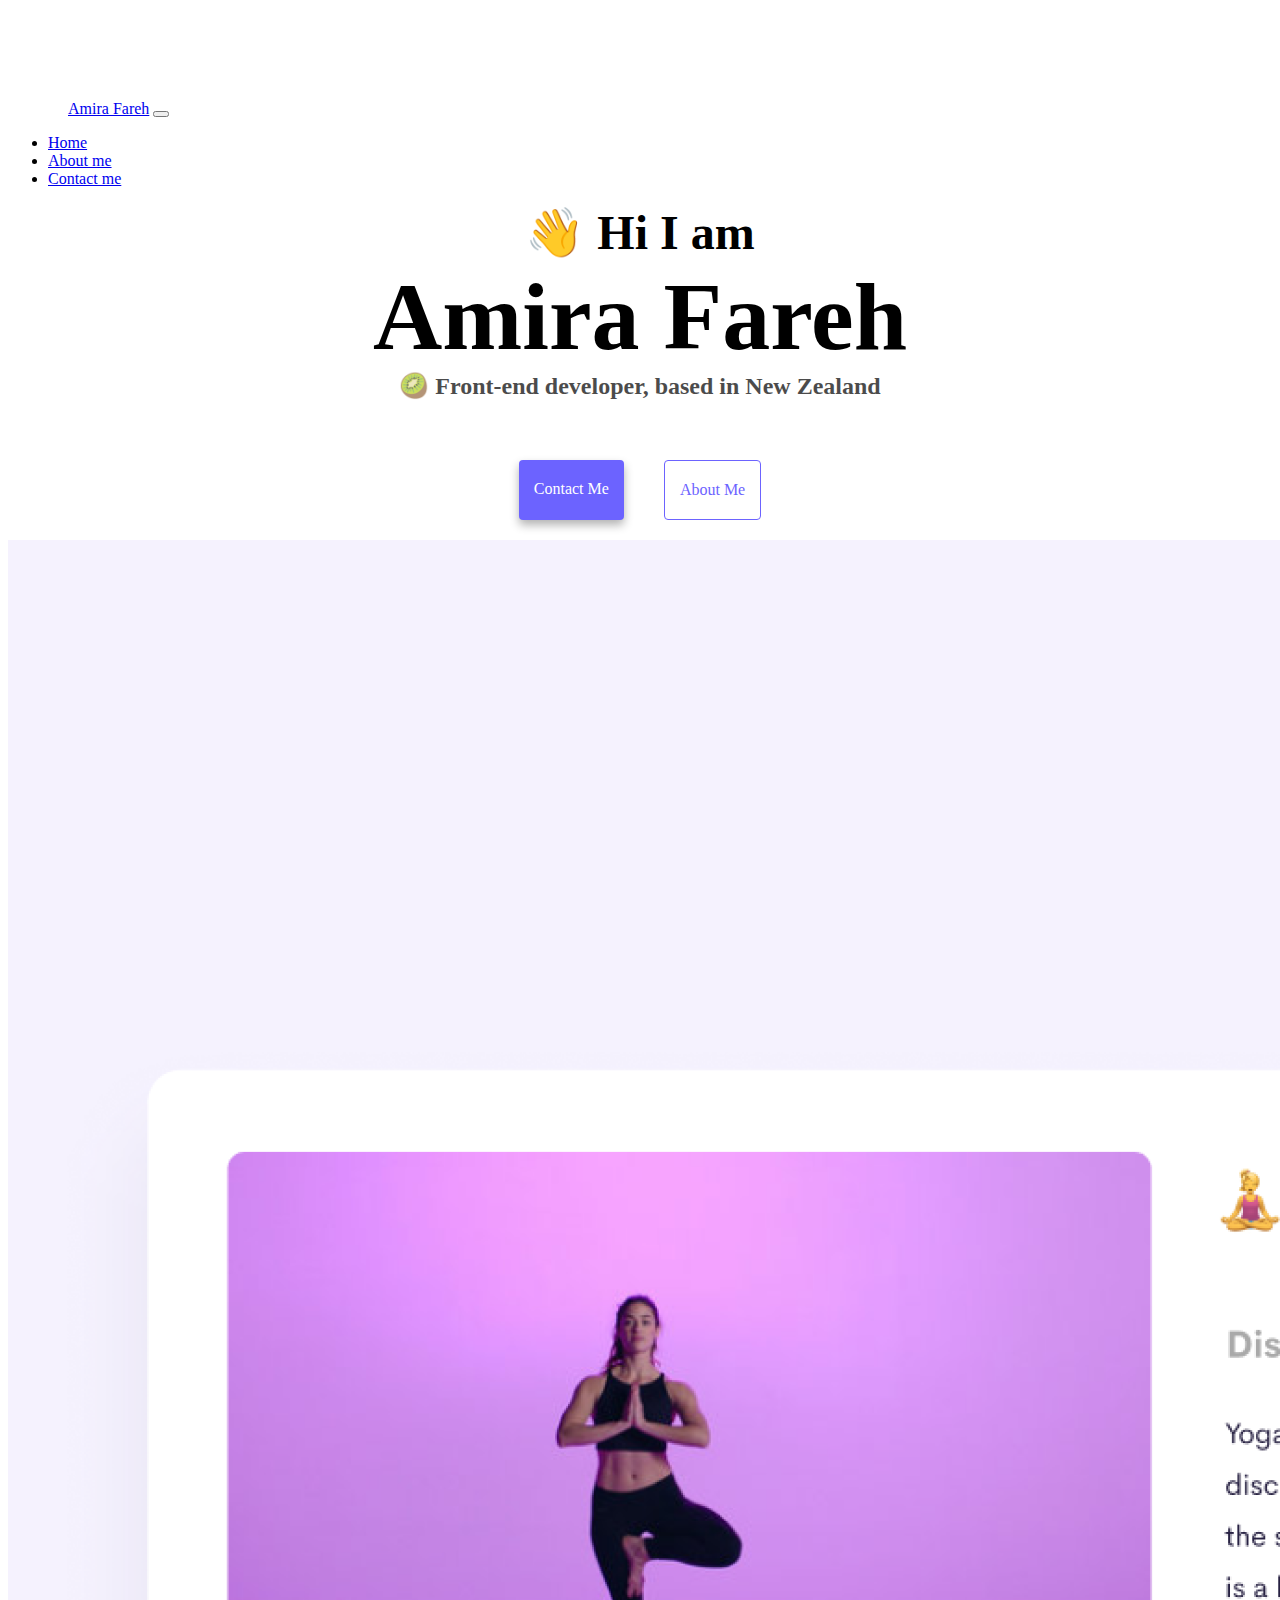
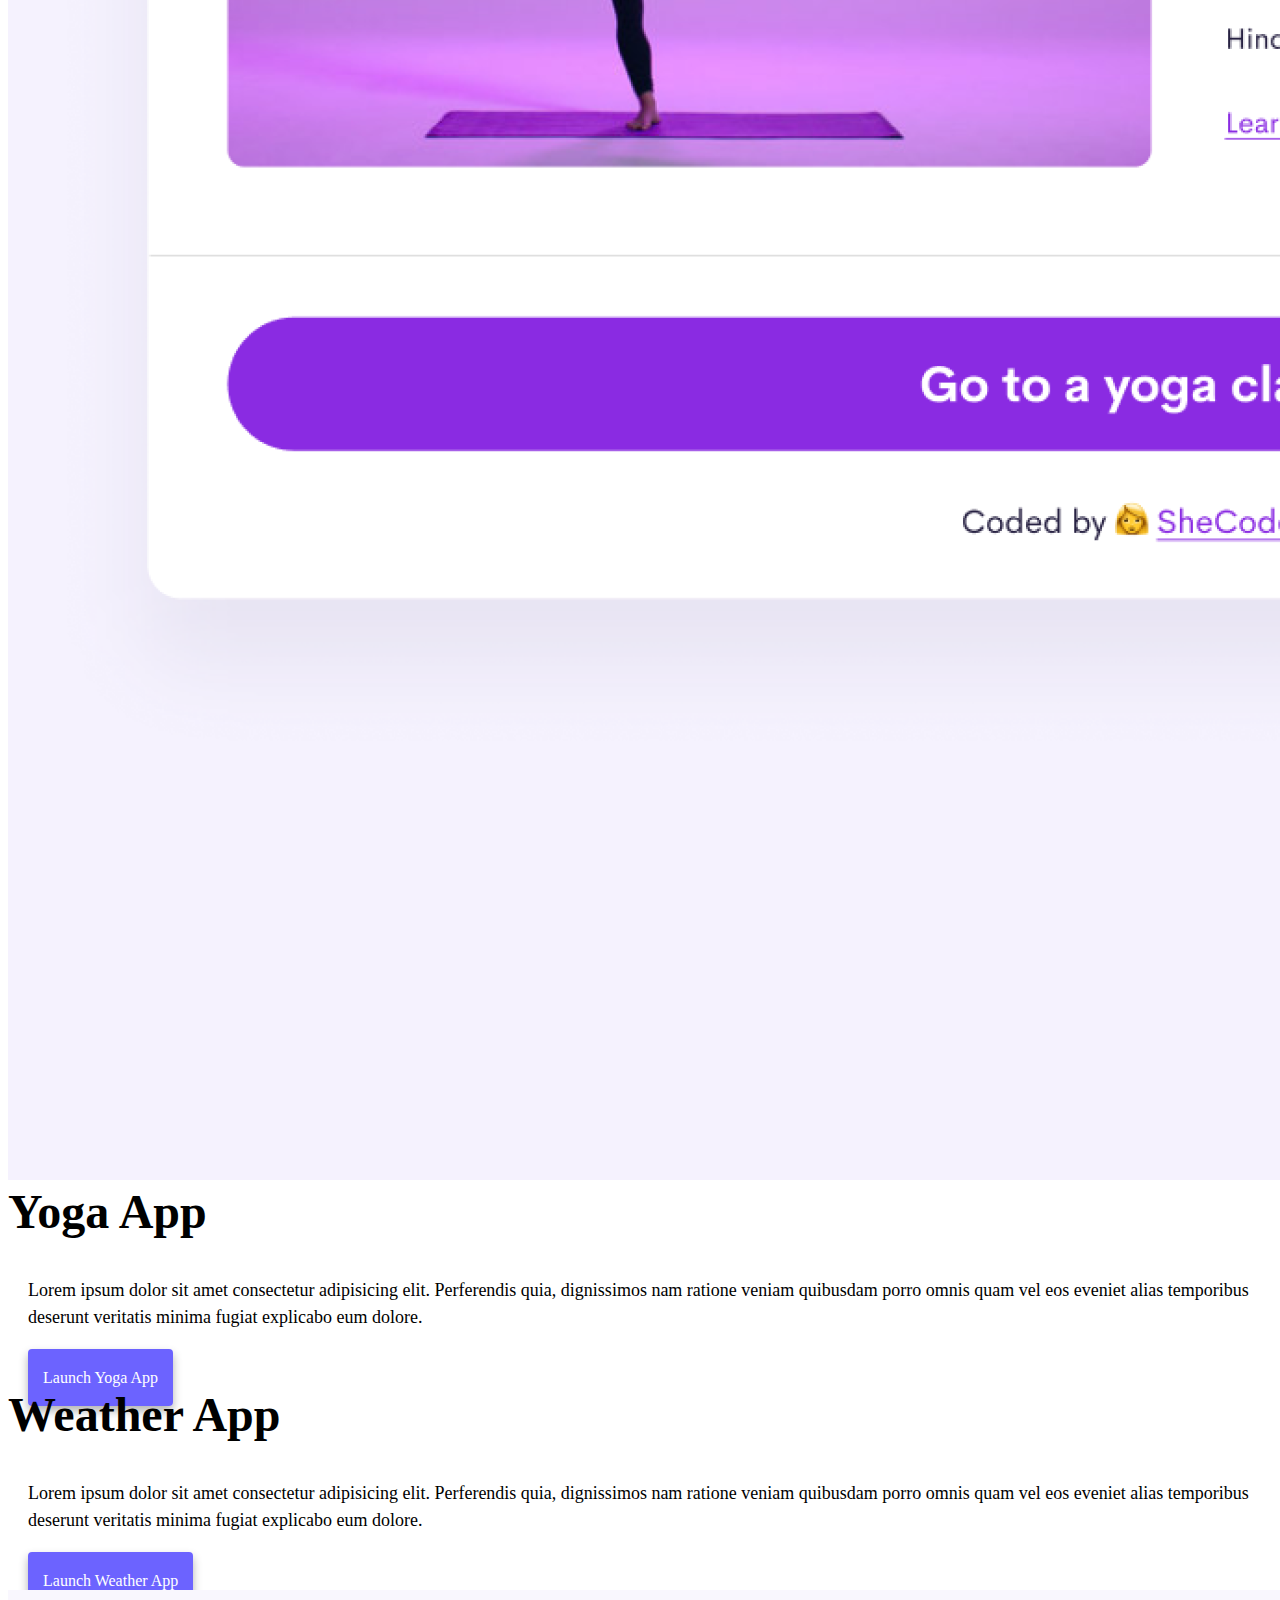
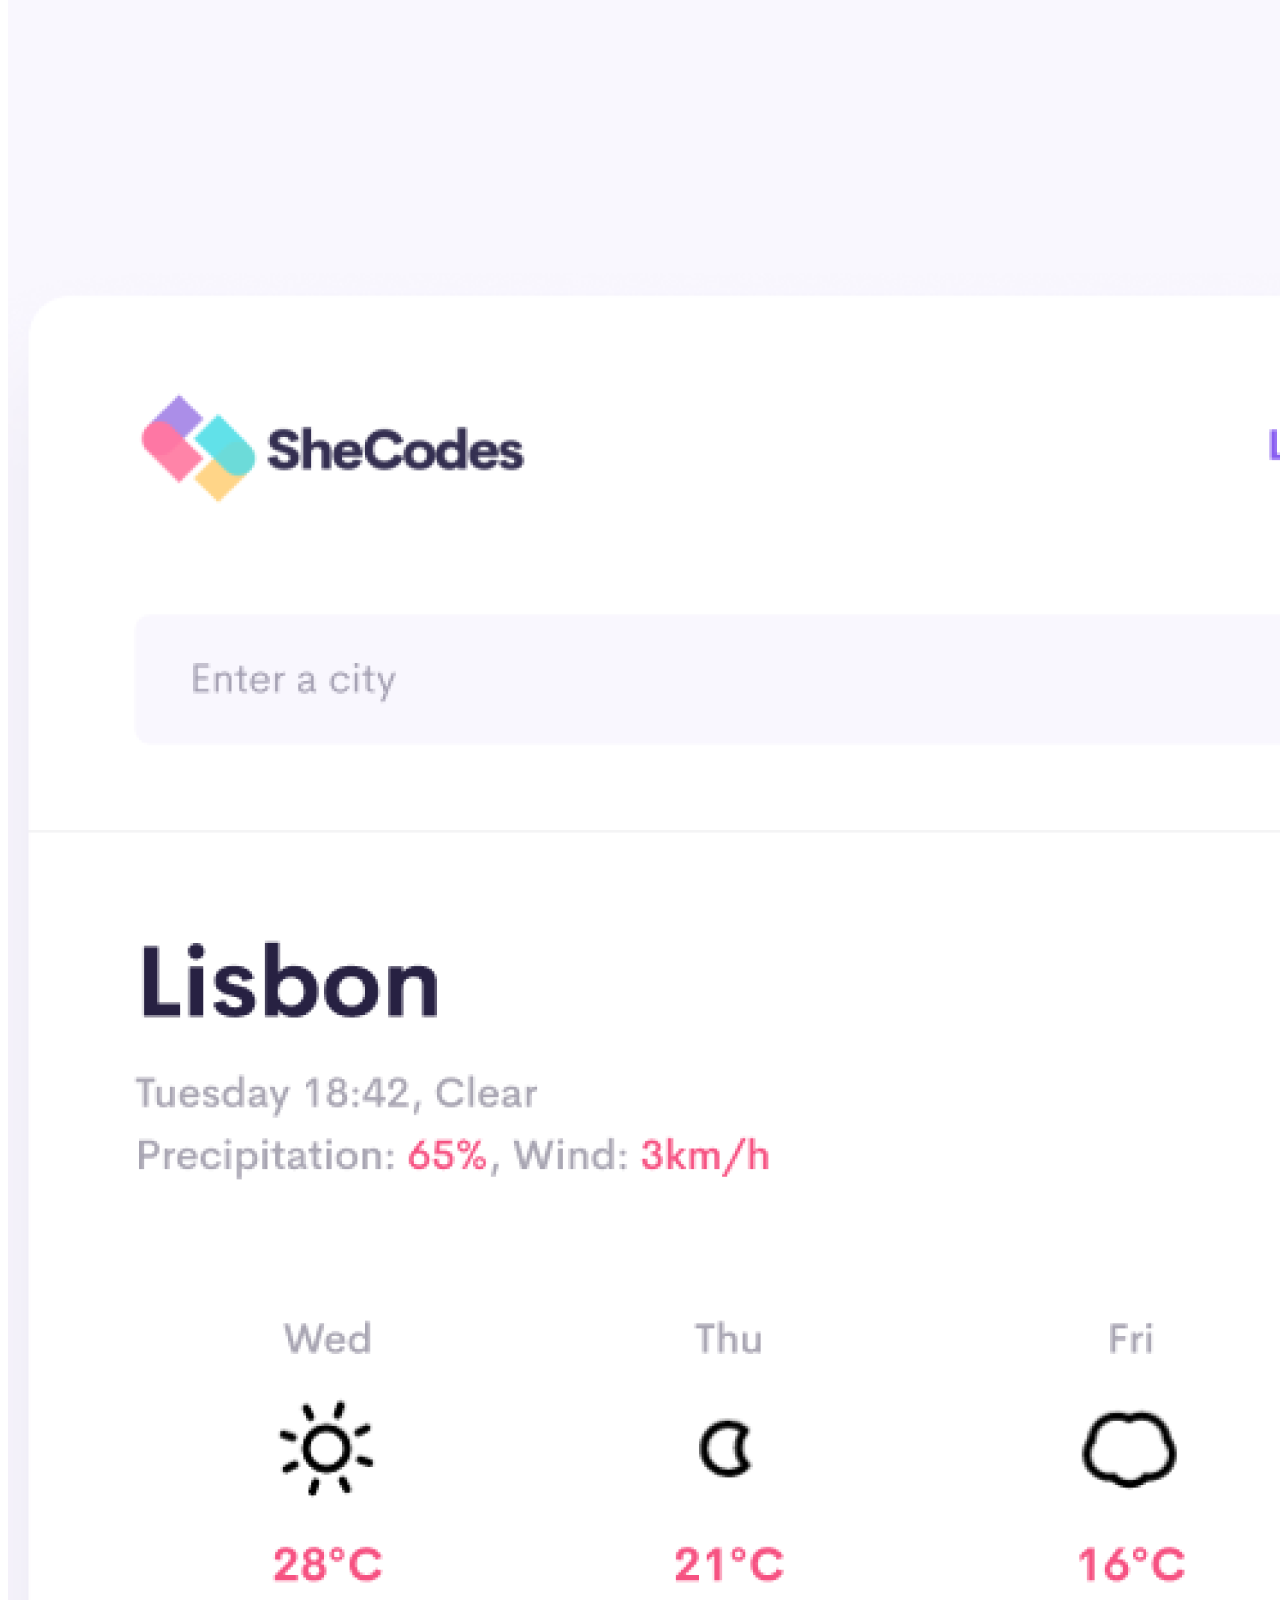
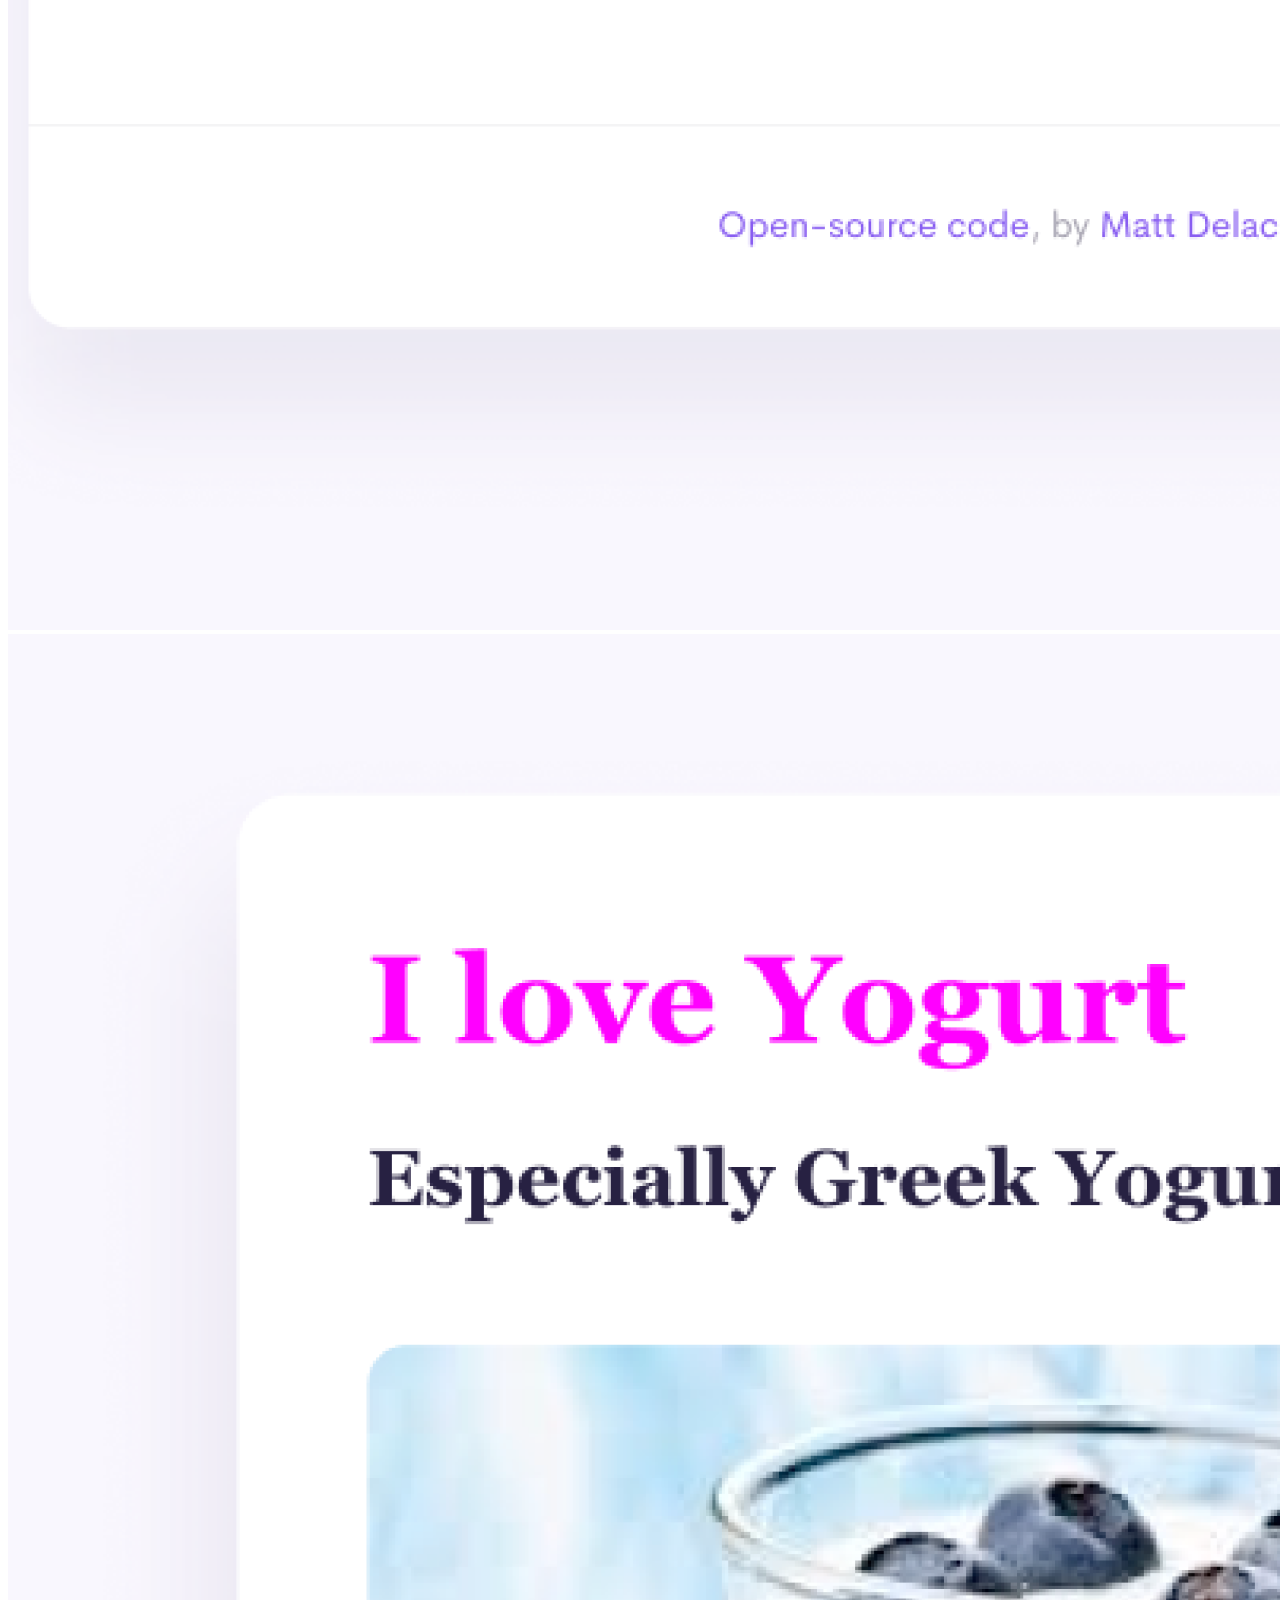
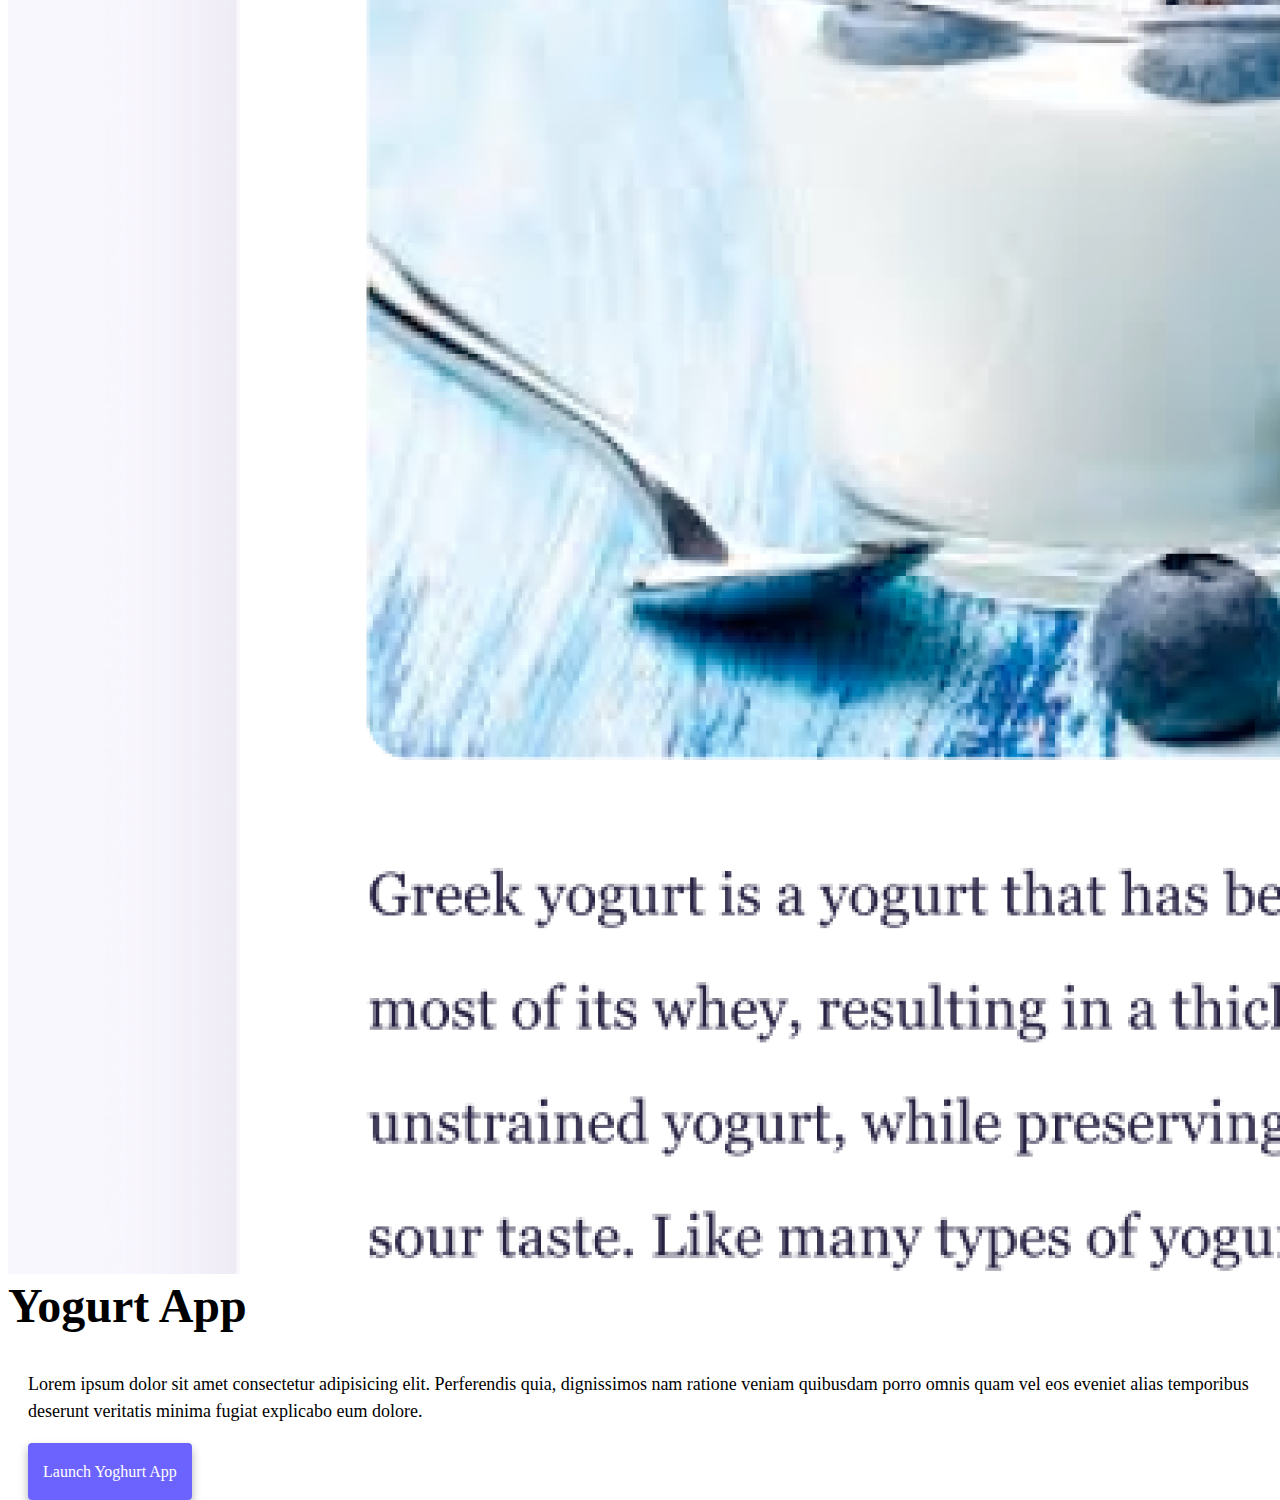
<file: index.html>
<!DOCTYPE html>
<html lang="en">
  <head>
    <meta charset="UTF-8" />
    <meta http-equiv="X-UA-Compatible" content="IE=edge" />
    <meta name="viewport" content="width=device-width, initial-scale=1.0" />
    <meta
      name="description"
      content="This home page contains an introduction to Front-end developer Amira Fareh as well as a description and link to each of Amira's projects"
    />
    <title>Home page -Amira Fareh</title>
    <link
      href="https://cdn.jsdelivr.net/npm/bootstrap@5.0.2/dist/css/bootstrap.min.css"
      rel="stylesheet"
      integrity="sha384-EVSTQN3/azprG1Anm3QDgpJLIm9Nao0Yz1ztcQTwFspd3yD65VohhpuuCOmLASjC"
      crossorigin="anonymous"
    />

    <link rel="stylesheet" href="style.css" />
  </head>
  <body>
    <nav class="navbar navbar-expand-lg navbar-light bg-light fixed-top">
      <div class="container">
        <a class="navbar-brand" href="#">Amira Fareh</a>
        <button
          class="navbar-toggler"
          type="button"
          data-bs-toggle="collapse"
          data-bs-target="#navbarNav"
          aria-controls="navbarNav"
          aria-expanded="false"
          aria-label="Toggle navigation"
        >
          <span class="navbar-toggler-icon"></span>
        </button>
        <div class="collapse navbar-collapse" id="navbarNav">
          <ul class="navbar-nav">
            <li class="nav-item">
              <a class="nav-link active" aria-current="page" href="#">Home</a>
            </li>
            <li class="nav-item">
              <a class="nav-link" href="about.html">About me</a>
            </li>
            <li class="nav-item">
              <a class="nav-link" href="about.html#contact">Contact me</a>
            </li>
          </ul>
        </div>
      </div>
    </nav>
    <h2 class="text-center mt-5">👋 Hi I am</h2>
    <h1 class="text-center">Amira Fareh</h1>
    <h3 class="text-center">🥝 Front-end developer, based in New Zealand</h3>
    <div class="navigation-links">
      <a href="about.html#contact" class="contact-link">Contact me</a>
      <a href="about.html" class="about-link">About me</a>
    </div>

    <div class="container">
      <div class="row mt-5">
        <div class="col-md-6">
          <img
            src="images/yoga.png"
            alt="Yoga app"
            class="img-fluid rounded d-none d-md-block"
          />
        </div>
        <div class="col-md-6">
          <h2 class="mb-3">Yoga App</h2>
          <p>
            Lorem ipsum dolor sit amet consectetur adipisicing elit. Perferendis
            quia, dignissimos nam ratione veniam quibusdam porro omnis quam vel
            eos eveniet alias temporibus deserunt veritatis minima fugiat
            explicabo eum dolore.
          </p>
          <div class="mt-5">
            <a
              href="https://world-clock-amira-fareh.netlify.app/"
              target="_blank"
              class="primary-link mt-5"
              >Launch Yoga App</a
            >
          </div>
        </div>
      </div>

      <div class="row mt-5">
        <div class="col-md-6">
          <h2 class="mb-3">Weather App</h2>
          <p>
            Lorem ipsum dolor sit amet consectetur adipisicing elit. Perferendis
            quia, dignissimos nam ratione veniam quibusdam porro omnis quam vel
            eos eveniet alias temporibus deserunt veritatis minima fugiat
            explicabo eum dolore.
          </p>
          <div class="mt-5">
            <a
              href="https://world-clock-amira-fareh.netlify.app/"
              target="_blank"
              class="primary-link mt-5"
              >Launch Weather App</a
            >
          </div>
        </div>
        <div class="col-md-6">
          <img
            src="images/weather.png"
            alt="Weather app"
            class="img-fluid rounded d-none d-md-block"
          />
        </div>
      </div>

      <div class="row mt-5 mb-5">
        <div class="col-md-6">
          <img
            src="images/yogurt.png"
            alt="Yogurt App"
            class="img-fluid rounded d-none d-md-block"
          />
        </div>
        <div class="col-md-6">
          <h2 class="mb-3">Yogurt App</h2>
          <p>
            Lorem ipsum dolor sit amet consectetur adipisicing elit. Perferendis
            quia, dignissimos nam ratione veniam quibusdam porro omnis quam vel
            eos eveniet alias temporibus deserunt veritatis minima fugiat
            explicabo eum dolore.
          </p>
          <div class="mt-5 launch-link-section">
            <a
              href="https://world-clock-amira-fareh.netlify.app/"
              target="_blank"
              class="primary-link mt-5"
              >Launch Yoghurt App</a
            >
          </div>
        </div>
      </div>
    </div>
    <script
      src="https://cdn.jsdelivr.net/npm/@popperjs/core@2.9.2/dist/umd/popper.min.js"
      integrity="sha384-IQsoLXl5PILFhosVNubq5LC7Qb9DXgDA9i+tQ8Zj3iwWAwPtgFTxbJ8NT4GN1R8p"
      crossorigin="anonymous"
    ></script>
    <script
      src="https://cdn.jsdelivr.net/npm/bootstrap@5.0.2/dist/js/bootstrap.min.js"
      integrity="sha384-cVKIPhGWiC2Al4u+LWgxfKTRIcfu0JTxR+EQDz/bgldoEyl4H0zUF0QKbrJ0EcQF"
      crossorigin="anonymous"
    ></script>
  </body>
</html>
</file>
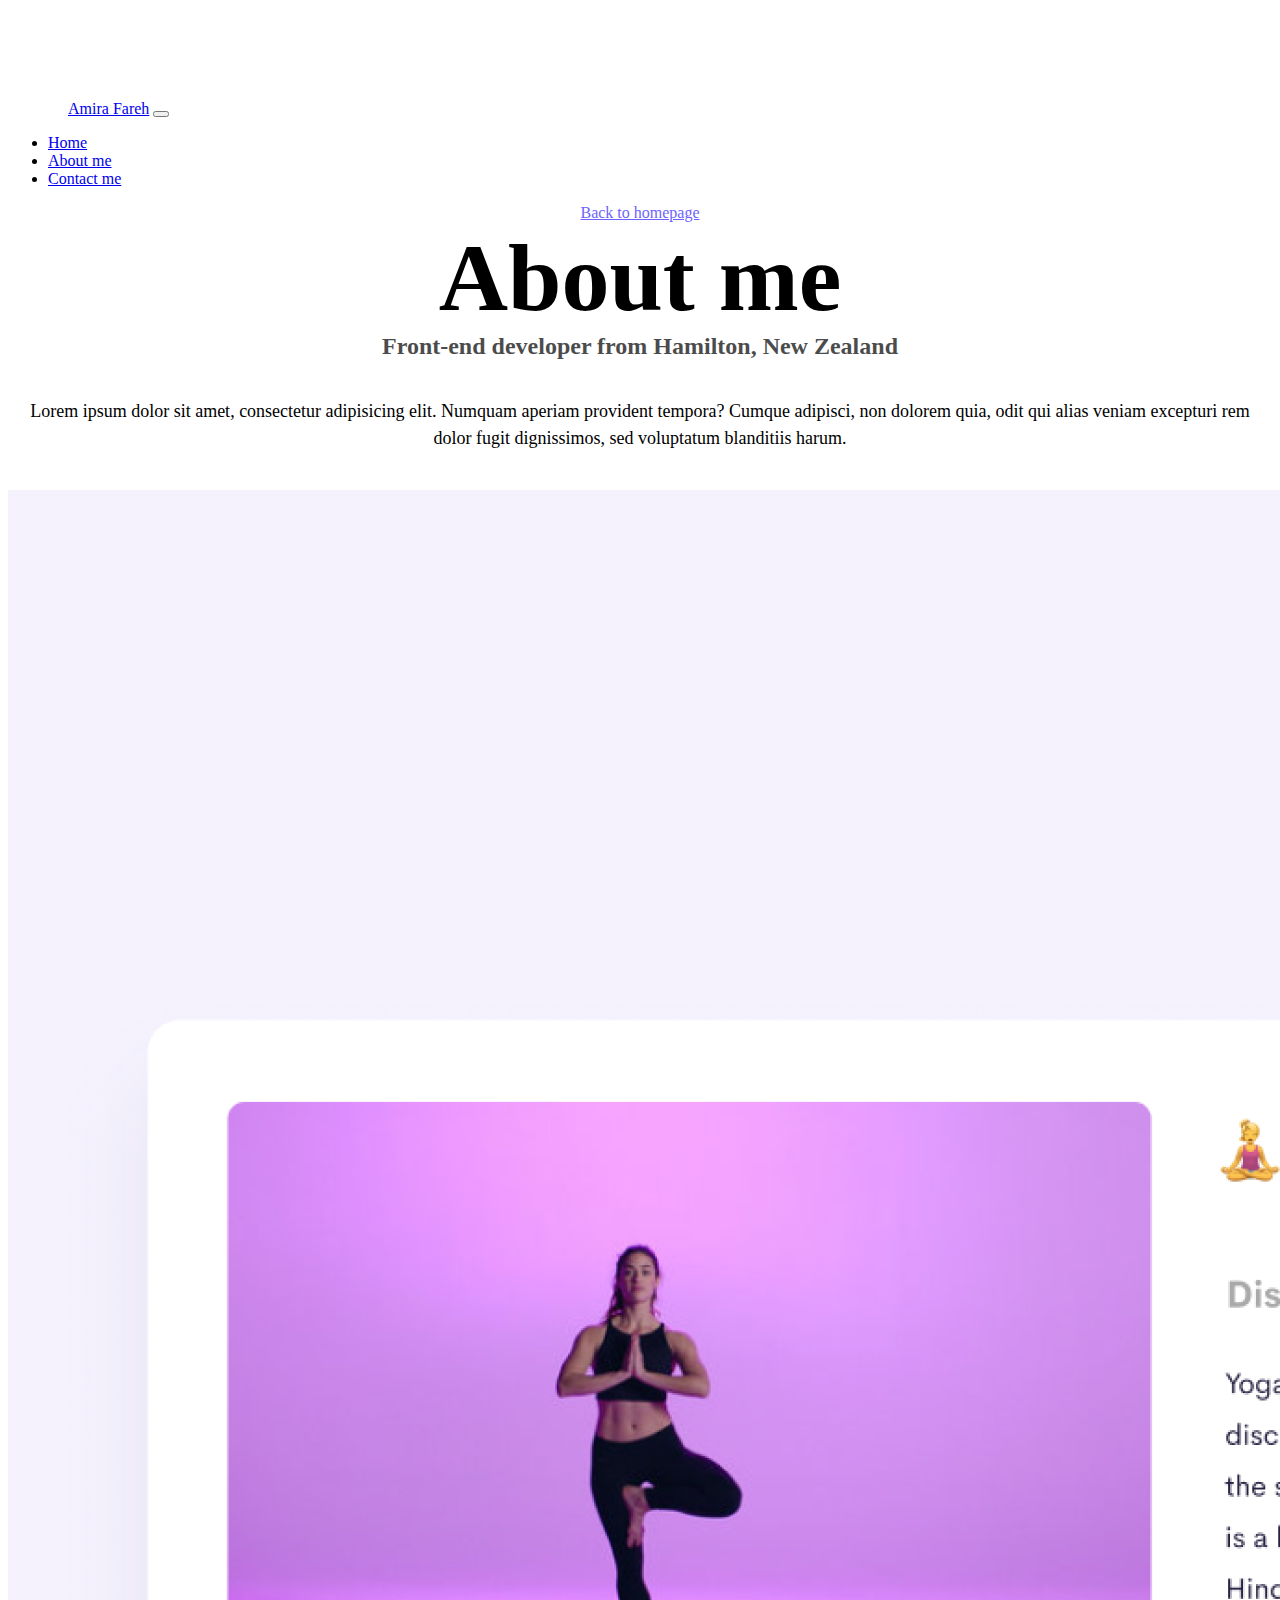
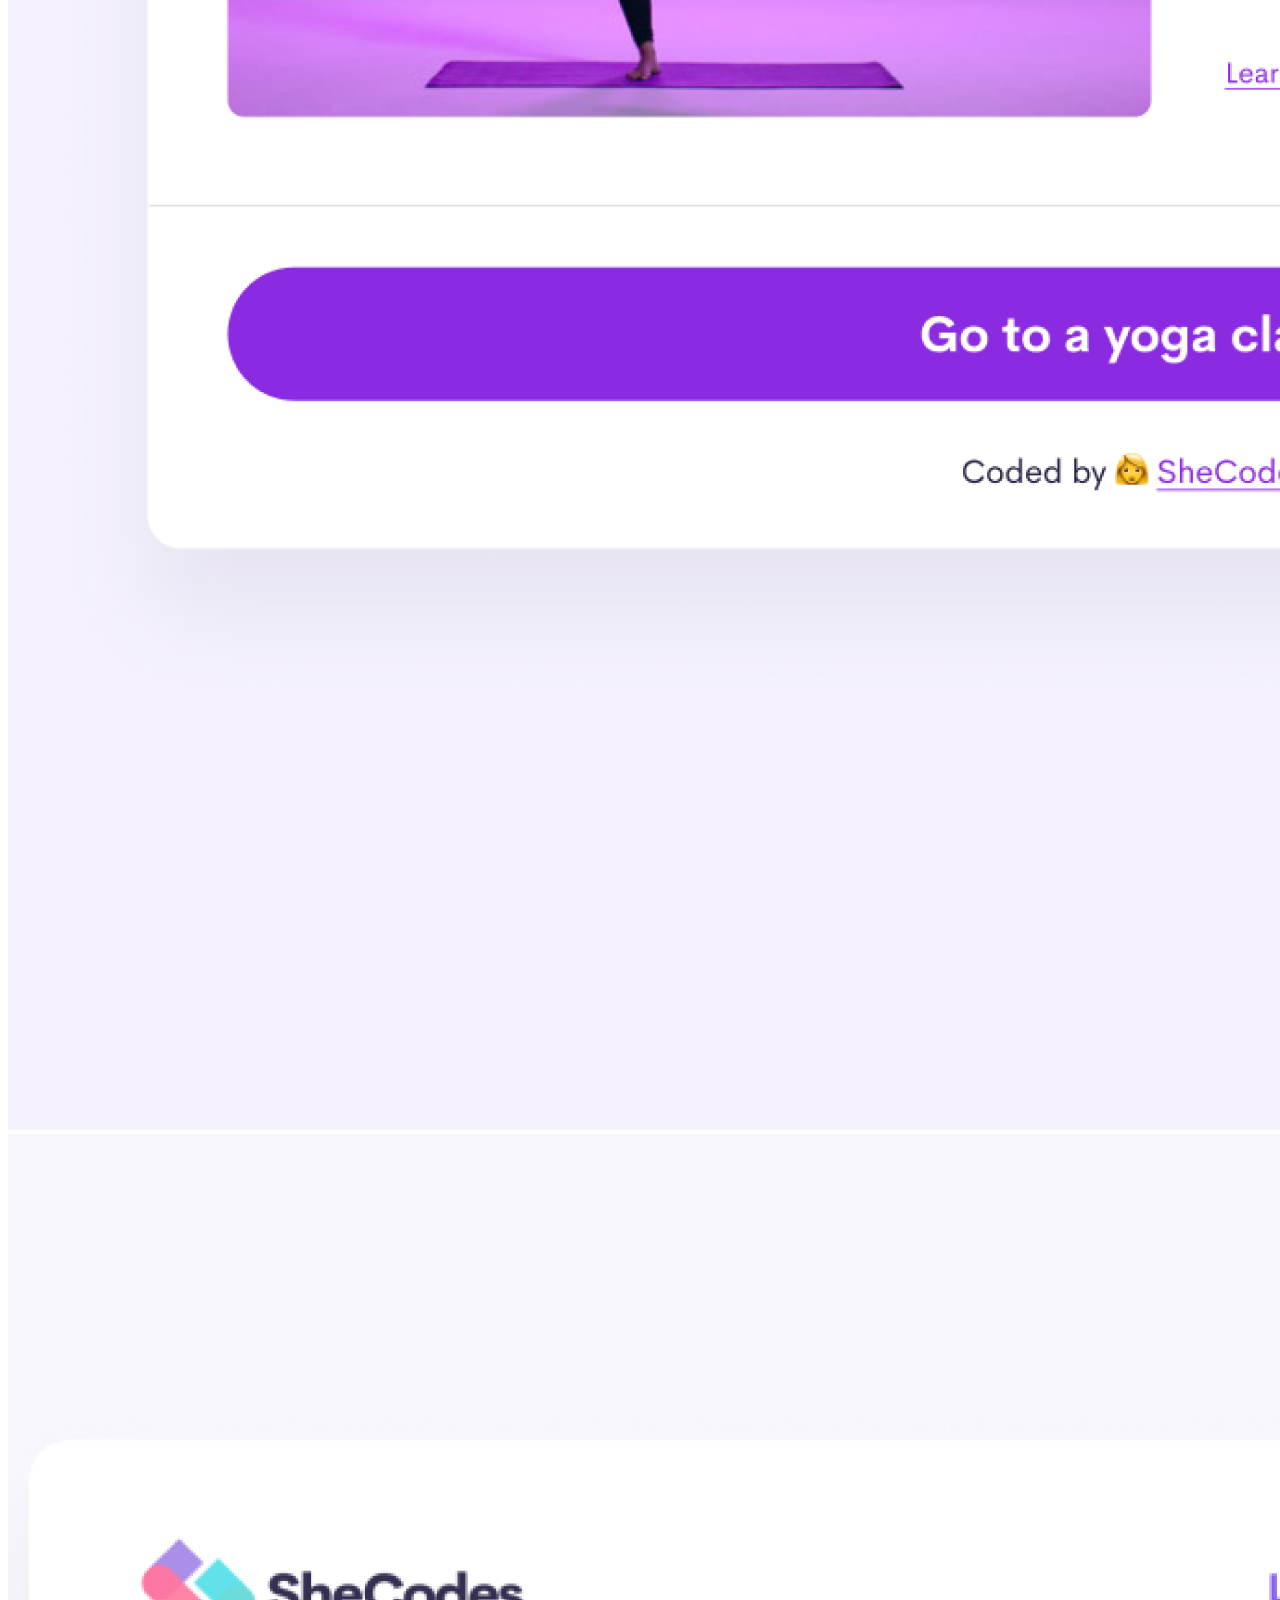
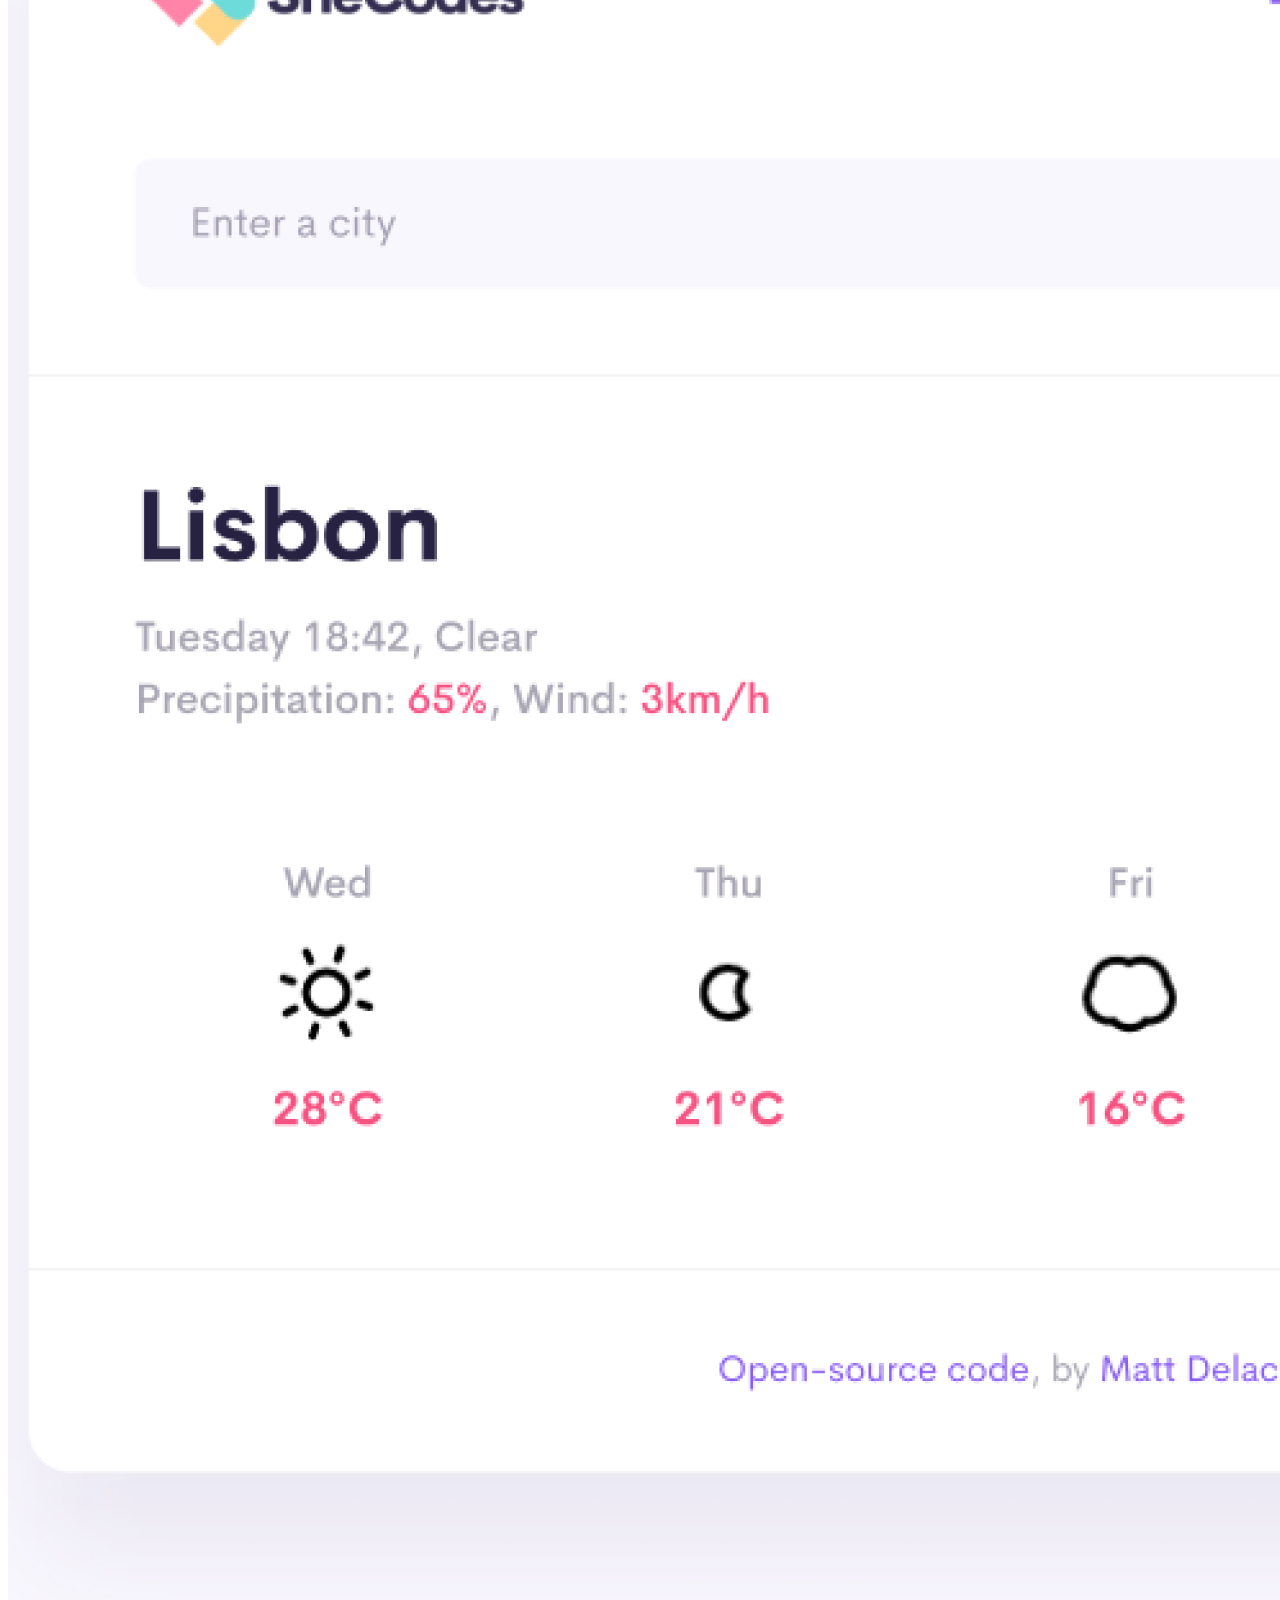
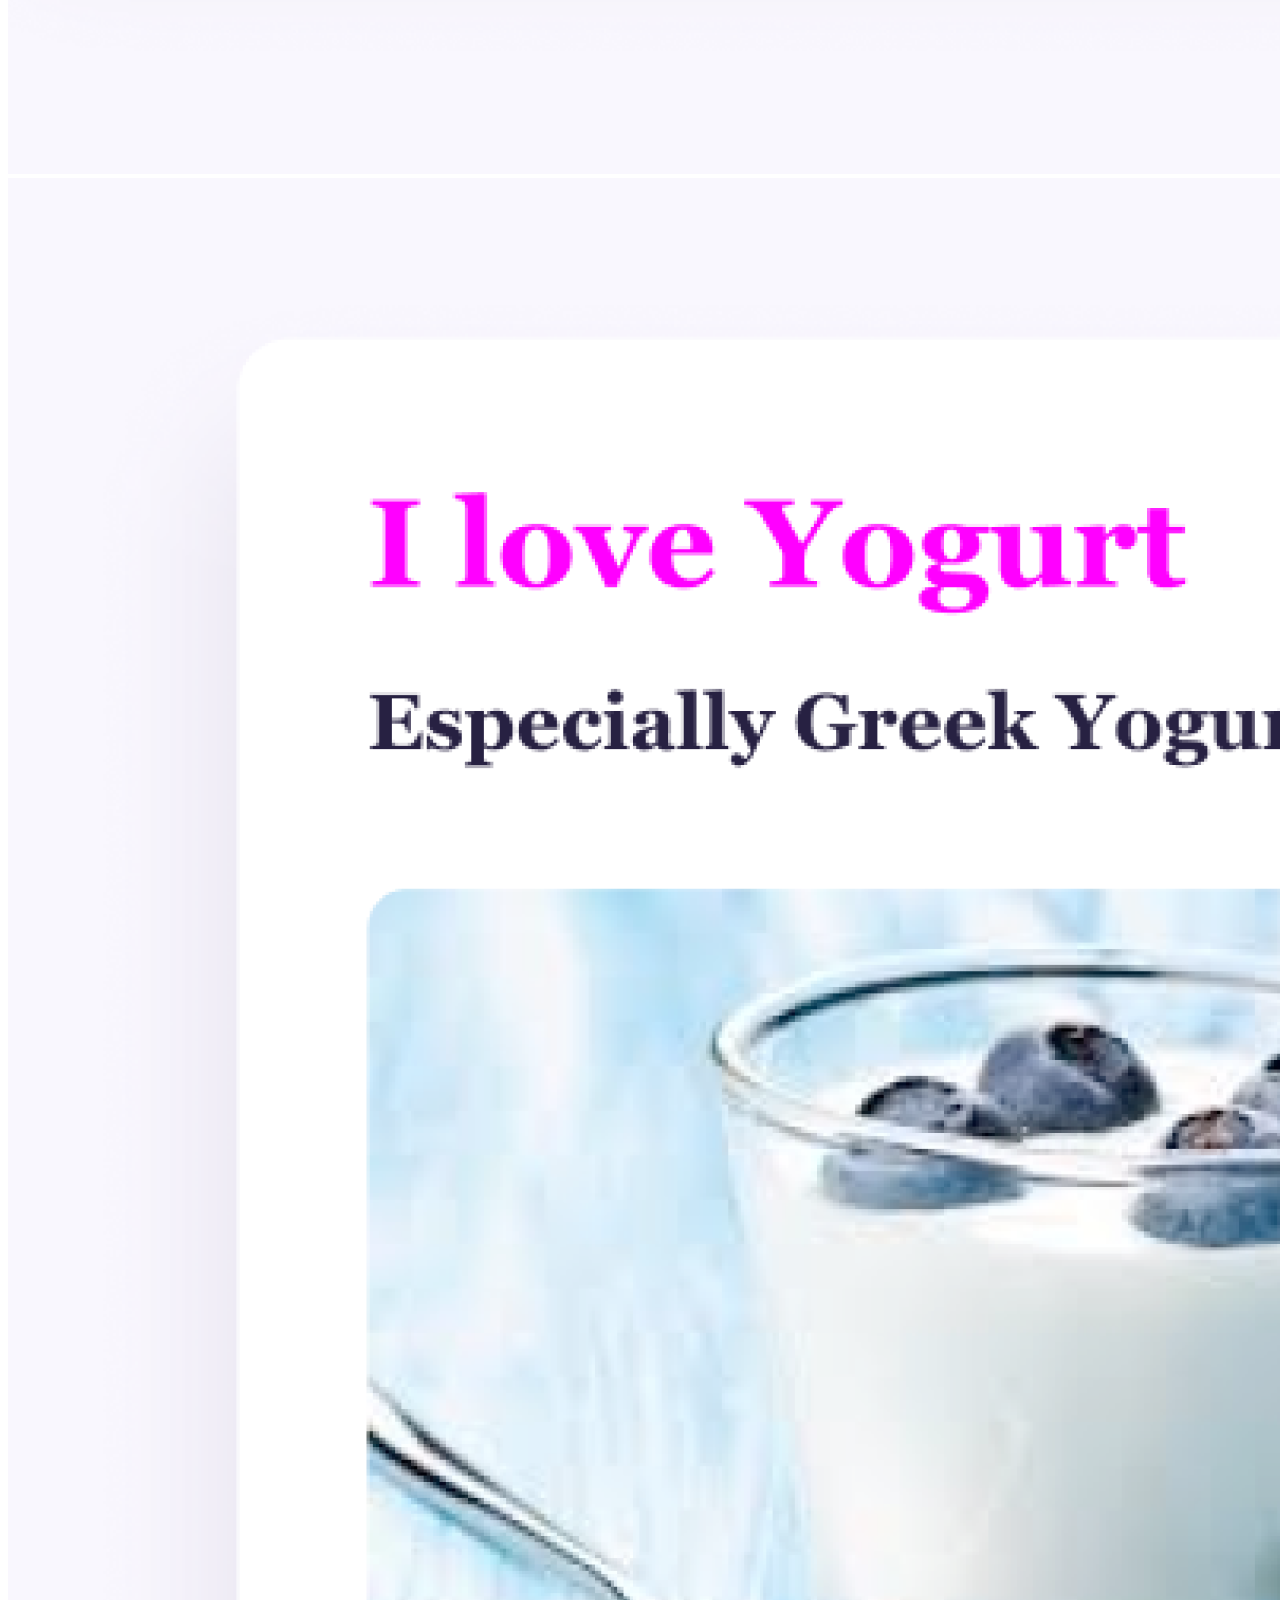
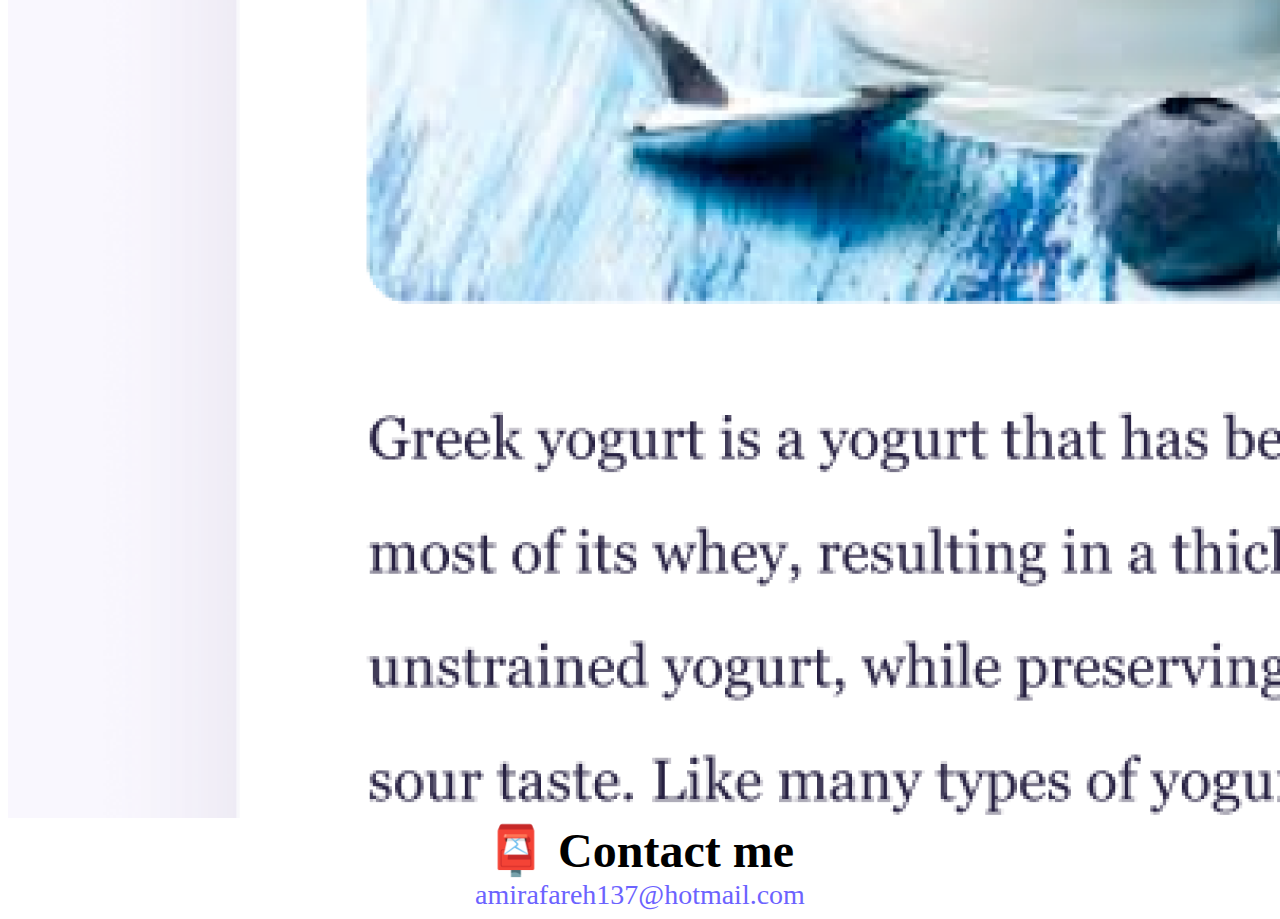
<file: about.html>
<!DOCTYPE html>
<html lang="en">
  <head>
    <meta charset="UTF-8" />
    <meta http-equiv="X-UA-Compatible" content="IE=edge" />
    <meta name="viewport" content="width=device-width, initial-scale=1.0" />
    <meta
      name="description"
      content="This page contains a brief description of Amira's life and skills. It is also has a contact section at the bottom."
    />
    <link
      href="https://cdn.jsdelivr.net/npm/bootstrap@5.0.2/dist/css/bootstrap.min.css"
      rel="stylesheet"
      integrity="sha384-EVSTQN3/azprG1Anm3QDgpJLIm9Nao0Yz1ztcQTwFspd3yD65VohhpuuCOmLASjC"
      crossorigin="anonymous"
    />

    <link rel="stylesheet" href="style.css" />
    <title>About Amira Fareh</title>
  </head>
  <body>
    <nav class="navbar navbar-expand-lg navbar-light bg-light fixed-top">
      <div class="container-fluid">
        <a class="navbar-brand" href="#">Amira Fareh</a>
        <button
          class="navbar-toggler"
          type="button"
          data-bs-toggle="collapse"
          data-bs-target="#navbarNav"
          aria-controls="navbarNav"
          aria-expanded="false"
          aria-label="Toggle navigation"
        >
          <span class="navbar-toggler-icon"></span>
        </button>
        <div class="collapse navbar-collapse" id="navbarNav">
          <ul class="navbar-nav">
            <li class="nav-item">
              <a class="nav-link active" aria-current="page" href="index.html"
                >Home</a
              >
            </li>
            <li class="nav-item">
              <a class="nav-link" href="about.html">About me</a>
            </li>
            <li class="nav-item">
              <a class="nav-link" href="about.html#contact">Contact me</a>
            </li>
          </ul>
        </div>
      </div>
    </nav>
    <a href="index.html" class="homepage-link">Back to homepage</a>
    <h1 class="text-center">About me</h1>
    <h3 class="text-center">Front-end developer from Hamilton, New Zealand</h3>
    <p class="text-center">
      Lorem ipsum dolor sit amet, consectetur adipisicing elit. Numquam aperiam
      provident tempora? Cumque adipisci, non dolorem quia, odit qui alias
      veniam excepturi rem dolor fugit dignissimos, sed voluptatum blanditiis
      harum.
    </p>
    <div class="container">
      <div class="row mt-5">
        <div class="col-md-4">
          <img
            src="images/yoga.png"
            alt="Yoga app"
            class="img-fluid p-2 border rounded"
          />
        </div>
        <div class="col-md-4">
          <img
            src="images/weather.png"
            alt="Weather app"
            class="img-fluid p-2 border rounded"
          />
        </div>
        <div class="col-md-4">
          <img
            src="images/yogurt.png"
            alt="Yogurt app"
            class="img-fluid p-2 border rounded"
          />
        </div>
      </div>
    </div>
    <div id="contact">
      <h2 class="mt-5 text-center">📮 Contact me</h2>
      <a href="mailto:amirafareh137@hotmail.com" class="email-link">
        amirafareh137@hotmail.com
      </a>
    </div>
    <script
      src="https://cdn.jsdelivr.net/npm/@popperjs/core@2.9.2/dist/umd/popper.min.js"
      integrity="sha384-IQsoLXl5PILFhosVNubq5LC7Qb9DXgDA9i+tQ8Zj3iwWAwPtgFTxbJ8NT4GN1R8p"
      crossorigin="anonymous"
    ></script>
    <script
      src="https://cdn.jsdelivr.net/npm/bootstrap@5.0.2/dist/js/bootstrap.min.js"
      integrity="sha384-cVKIPhGWiC2Al4u+LWgxfKTRIcfu0JTxR+EQDz/bgldoEyl4H0zUF0QKbrJ0EcQF"
      crossorigin="anonymous"
    ></script>
  </body>
</html>
</file>
<file: style.css>
:root {
  --primary-color: #6c63ff;
  --secondary-color: #f5f2fe;
  --box-shadow: 0 5px 10px rgba(0, 0, 0, 0.3);
}
body {
  margin-top: 100px;
}
h1,
h2,
h3 {
  margin: 0;
}

h1 {
  font-size: 96px;
}

h2 {
  font-size: 48px;
}

h3 {
  font-size: 24px;
  opacity: 0.7;
}

p {
  padding: 20px;
  border-radius: 4px;
  font-size: 18px;
  line-height: 1.5;
}
.navbar-brand {
  margin-left: 60px;
}

.navigation-links {
  display: flex;
  margin-top: 40px;
  justify-content: center;
}

.navigation-links a {
  margin: 20px;
  border-radius: 4px;
  padding: 20px 15px;
  text-decoration: none;
  text-transform: capitalize;
}

.contact-link {
  background: var(--primary-color);
  box-shadow: var(--box-shadow);
  color: white;
}

.about-link {
  color: var(--primary-color);
  border: 1px solid var(--primary-color);
}

.homepage-link {
  color: var(--primary-color);
  text-align: center;
  display: block;
}

.email-link {
  display: flex;
  justify-content: center;
  color: var(--primary-color);
  font-size: 28px;
  text-decoration: none;
}

.email-link:hover {
  text-decoration: underline;
}

.text-center {
  text-align: center;
}

.primary-link {
  margin: 20px;
  border-radius: 4px;
  padding: 20px 15px;
  text-decoration: none;
  text-transform: capitalize;
  background: var(--primary-color);
  box-shadow: var(--box-shadow);
  color: white;
}

@media (max-width: 576px) {
  h1 {
    font-size: 60px;
  }
  h2 {
    text-align: center;
    font-size: 40px;
  }

  p {
    text-align: center;
    margin-bottom: 0;
    padding: 0;
  }

  img {
    margin: 20px auto;
  }

  .primary-link {
    display: block;
    margin: 5 auto;
    text-align: center;
  }
}
</file>
